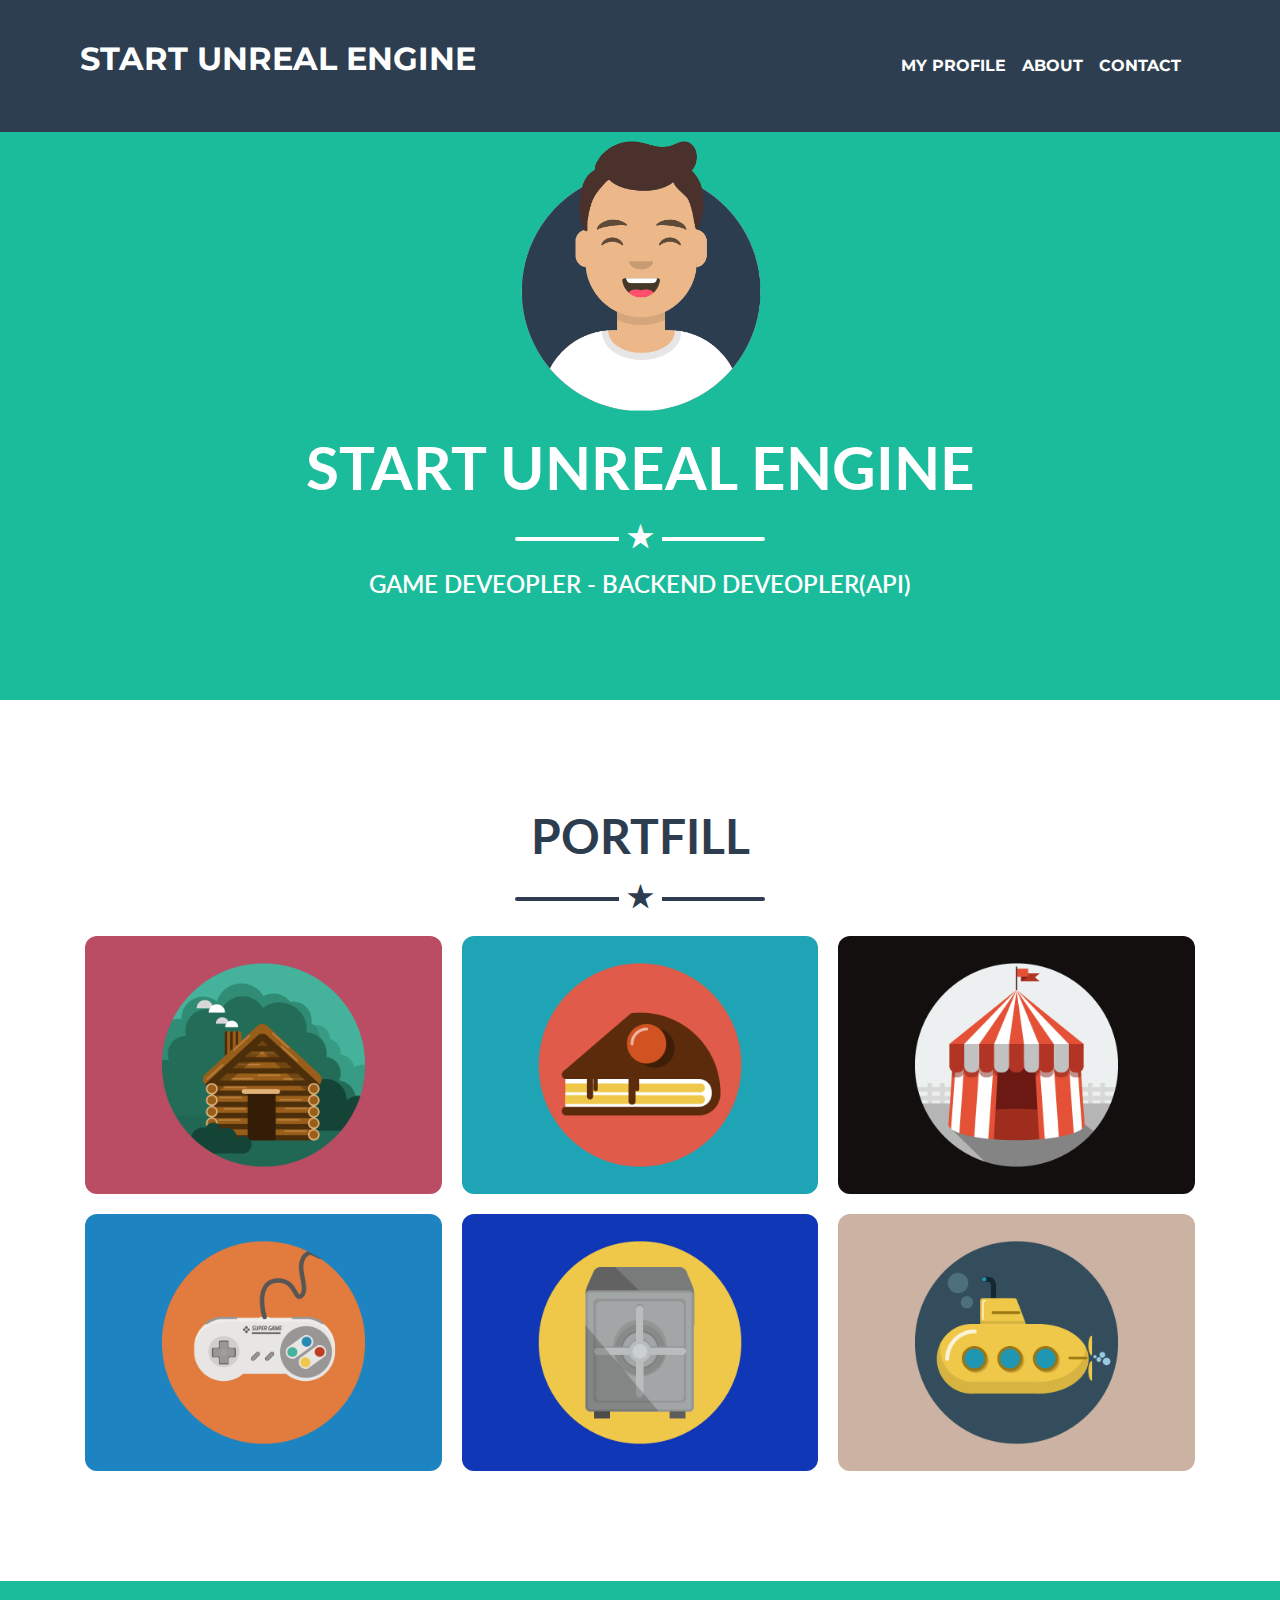
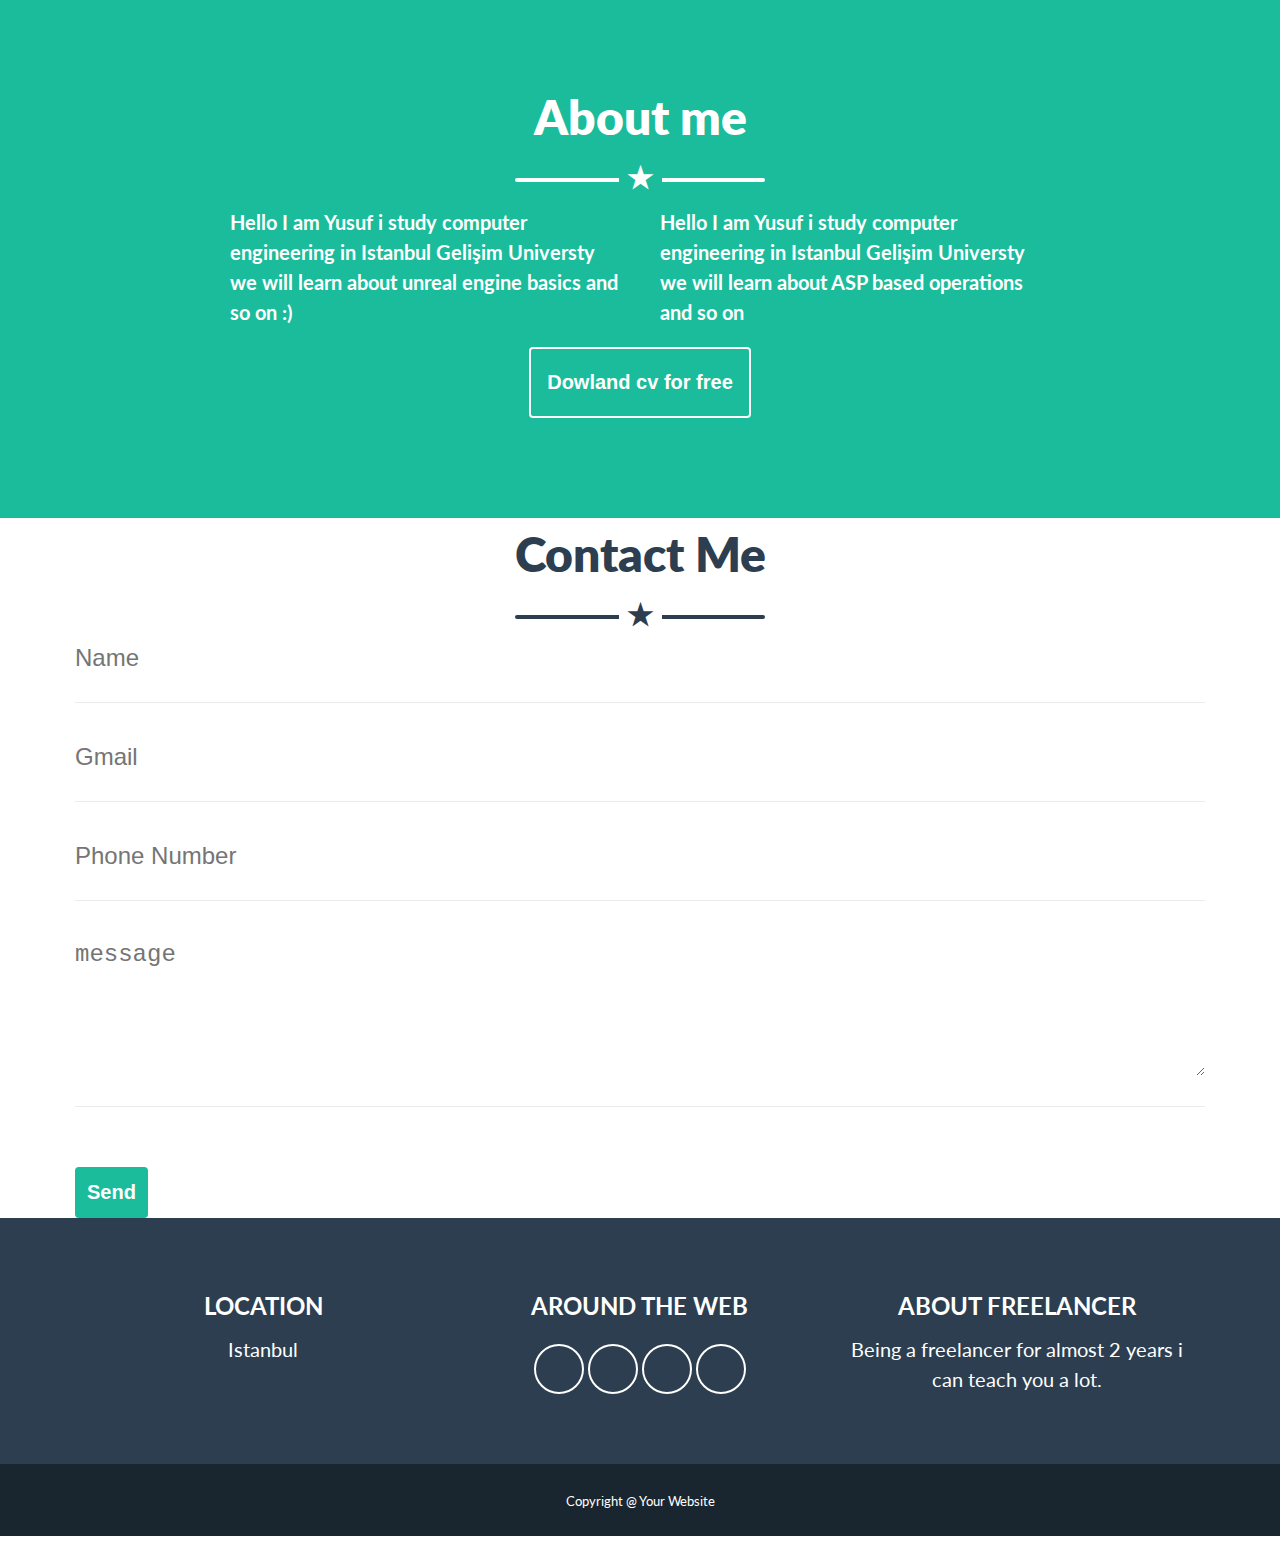
<file: CSSAPP/index.html>
<!DOCTYPE html>
<html lang="en">

<head>
    <meta charset="UTF-8">
    <meta name="viewport" content="width=device-width, initial-scale=1.0">
    <meta name="descirption" content="">
    <meta name="author" content="">
    <link rel="stylesheet" href="Styleapp.css">
    <link rel="preconnect" href="https://fonts.googleapis.com">
    <link rel="preconnect" href="https://fonts.gstatic.com" crossorigin>
    <link
        href="https://fonts.googleapis.com/css2?family=Lato:ital,wght@0,100;0,300;0,400;0,700;0,900;1,100;1,300;1,400;1,700;1,900&display=swap"
        rel="stylesheet">
    <link rel="stylesheet" href="https://cdnjs.cloudflare.com/ajax/libs/font-awesome/6.6.0/css/all.min.css"
        integrity="sha512-Kc323vGBEqzTmouAECnVceyQqyqdsSiqLQISBL29aUW4U/M7pSPA/gEUZQqv1cwx4OnYxTxve5UMg5GT6L4JJg=="
        crossorigin="anonymous" referrerpolicy="no-referrer" />
    <link rel="preconnect" href="https://fonts.googleapis.com">
    <link rel="preconnect" href="https://fonts.gstatic.com" crossorigin>
    <link href="https://fonts.googleapis.com/css2?family=Montserrat:ital,wght@0,100..900;1,100..900&display=swap"
        rel="stylesheet">
    <title>FreeLancer</title>
</head>

<body>
    <nav>
        <div class="container clearfix">
            <div id="logo-box">
                <a href="/" class="logo">
                    Start Unreal Engine
                </a>

            </div>
            <div class="nav-links responsive">
                <ul>
                    <li class="nav-item nav-icon">
                        <a href="#" class="nav-link">
                            <i class="fa-solid fa-bars"></i>
                        </a>
                    </li>
                    <li class="nav-item">
                        <a href="#" class="nav-link">
                            My Profile
                        </a>
                    </li>
                    <li class="nav-item">
                        <a href="#" class="nav-link">
                            About
                        </a>
                    </li>
                    <li class="nav-item">
                        <a href="#" class="nav-link">
                            Contact
                        </a>
                    </li>
                </ul>
            </div>
        </div>

    </nav>

    <header>
        <div class="container">
            <img id="profil-img" class="img-flud" src="images/avatar.png" alt="">
            <h1>
                Start Unreal Engine
            </h1>
            <hr class="star-light">
            <h2>Game Deveopler - Backend Deveopler(API)</h2>
        </div>
    </header>
    <section id="section-a">
        <div class="container">
            <h2>
                Portfill
            </h2>
            <hr class="star-dark">

            <div id="port-images" class="clearfix">
                <div class="col">
                    <div class="port-item">
                        <a href="#">
                            <img src="images/cabin.png" class="img-flud-a" alt="">

                            <div class="img-overlay">
                                <div class="icon">
                                    <i class="fa-solid fa-plus"></i>
                                </div>
                            </div>
                        </a>
                    </div>

                </div>
                <div class="col">
                    <div class="port-item">
                        <a href="#">
                            <img src="images/cake.png" class="img-flud-a" alt="">

                            <div class="img-overlay">
                                <div class="icon">
                                    <i class="fa-solid fa-plus"></i>
                                </div>
                            </div>
                        </a>
                    </div>
                </div>
                <div class="col">
                    <div class="port-item">
                        <a href="#">
                            <img src="images/circus.png" class="img-flud-a" alt="">

                            <div class="img-overlay">
                                <div class="icon">
                                    <i class="fa-solid fa-plus"></i>
                                </div>
                            </div>
                        </a>
                    </div>

                </div>
                <div class="col">
                    <div class="port-item">
                        <a href="#">
                            <img src="images/game.png" class="img-flud-a" alt="">

                            <div class="img-overlay">
                                <div class="icon">
                                    <i class="fa-solid fa-plus"></i>
                                </div>
                            </div>
                        </a>
                    </div>

                </div>

                <div class="col">
                    <div class="port-item">
                        <a href="#">
                            <img src="images/safe.png" class="img-flud-a" alt="">

                            <div class="img-overlay">
                                <div class="icon">
                                    <i class="fa-solid fa-plus"></i>
                                </div>
                            </div>
                        </a>
                    </div>

                </div>

                <div class="col">
                    <div class="port-item">
                        <a href="#">
                            <img src="images/submarine.png" class="img-flud-a" alt="">

                            <div class="img-overlay">
                                <div class="icon">
                                    <i class="fa-solid fa-plus"></i>
                                </div>
                            </div>
                        </a>
                    </div>

                </div>

            </div>


        </div>
    </section>
    <section id="section-b">
        <h2 id="b-h2">About me</h2>
        <hr class="star-light">
        <div id="about-text" class="clearfix">
            <div class="left">
                <p class="text">
                    Hello I am Yusuf i study computer engineering in Istanbul Gelişim Universty we will learn about
                    unreal engine basics and so on :)
                </p>
            </div>
            <div class="right">
                <p class="text">
                    Hello I am Yusuf i study computer engineering in Istanbul Gelişim Universty we will learn about ASP
                    based operations and so on
                </p>
            </div>
        </div>

        <button class="btn btn-outline"><i class="fa-solid fa-download"></i> Dowland cv for free</button>
    </section>
    <section id="section-c">
        <div class="container">
            <h2 style="text-align: center;">
                Contact Me
            </h2>
            <hr class="star-dark" style="text-align: center;">
            <form action="" id="form">
                <div class="form-group">
                    <input type="text" id="name" placeholder="Name">
                </div>
                <div class="form-group">
                    <input type="text" id="gmail" placeholder="Gmail">
                </div>
                <div class="form-group">
                    <input type="text" id="phone" placeholder="Phone Number">
                </div>
                <div class="form-group">
                    <textarea id="message" rows="5" placeholder="message"></textarea>
                </div>
                <button class="btn btn-primary">
                    Send
                </button>

            </form>
        </div>
    </section>
    <footer>
        <div class="container clearfix" >
            <div class="col">
                <h4 style="text-transform: uppercase;">
                    Location
                </h4>
                <p>
                    Istanbul
                </p>          
            </div>
            <div class="col">
                <h4 style="text-transform: uppercase;">
                    Around the Web
                </h4>     
                 <ul>
                    <li>
                        <button class="btn btn-outline btn-social">
                            <i class="fa-brands fa-facebook"></i>
                        </button>
                    </li>
                    <li>
                        <button class="btn btn-outline btn-social">
                            <i class="fa-brands fa-instagram"></i>
                        </button>
                    </li>  
                        <button class="btn btn-outline btn-social">
                            <i class="fa-brands fa-x-twitter"></i>
                        </button>
                    </li>
                    <li>
                        <button class="btn btn-outline btn-social">
                            <i class="fa-brands fa-linkedin"></i>
                        </button>
                    </li>
                 </ul> 
            </div>
            <div class="col">
                <h4 style="text-transform: uppercase;">
                    About FreeLancer
                </h4>     
                <p>
                    Being a freelancer for almost 2 years i can teach you a lot.
                </p>     
            </div>
        </div>
    </footer>
    <div class="copyright">
        <div class="container">
            <small>Copyright @ Your Website</small>
        </div>
    </div>
    <script src="https://code.jquery.com/jquery-3.7.1.js" integrity="sha256-eKhayi8LEQwp4NKxN+CfCh+3qOVUtJn3QNZ0TciWLP4=" crossorigin="anonymous"></script>
   
</body>

</html>
</file>
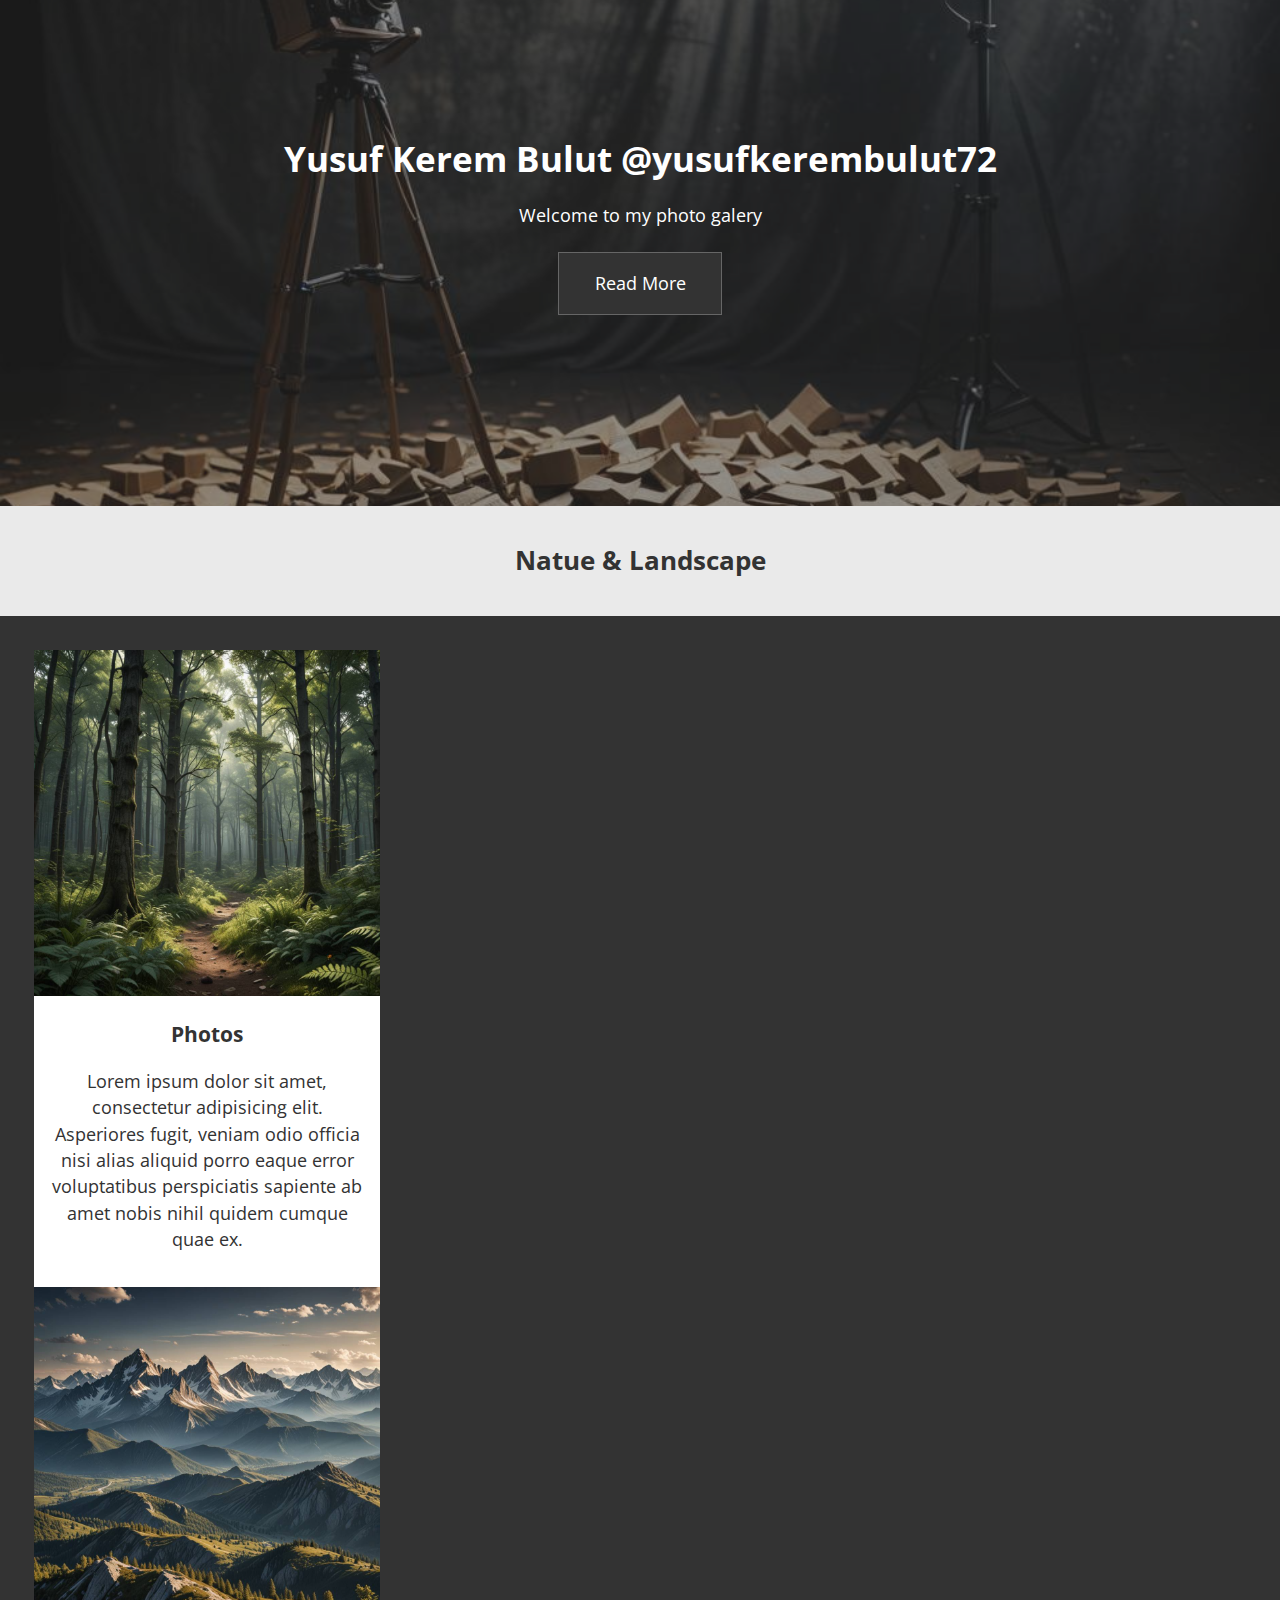
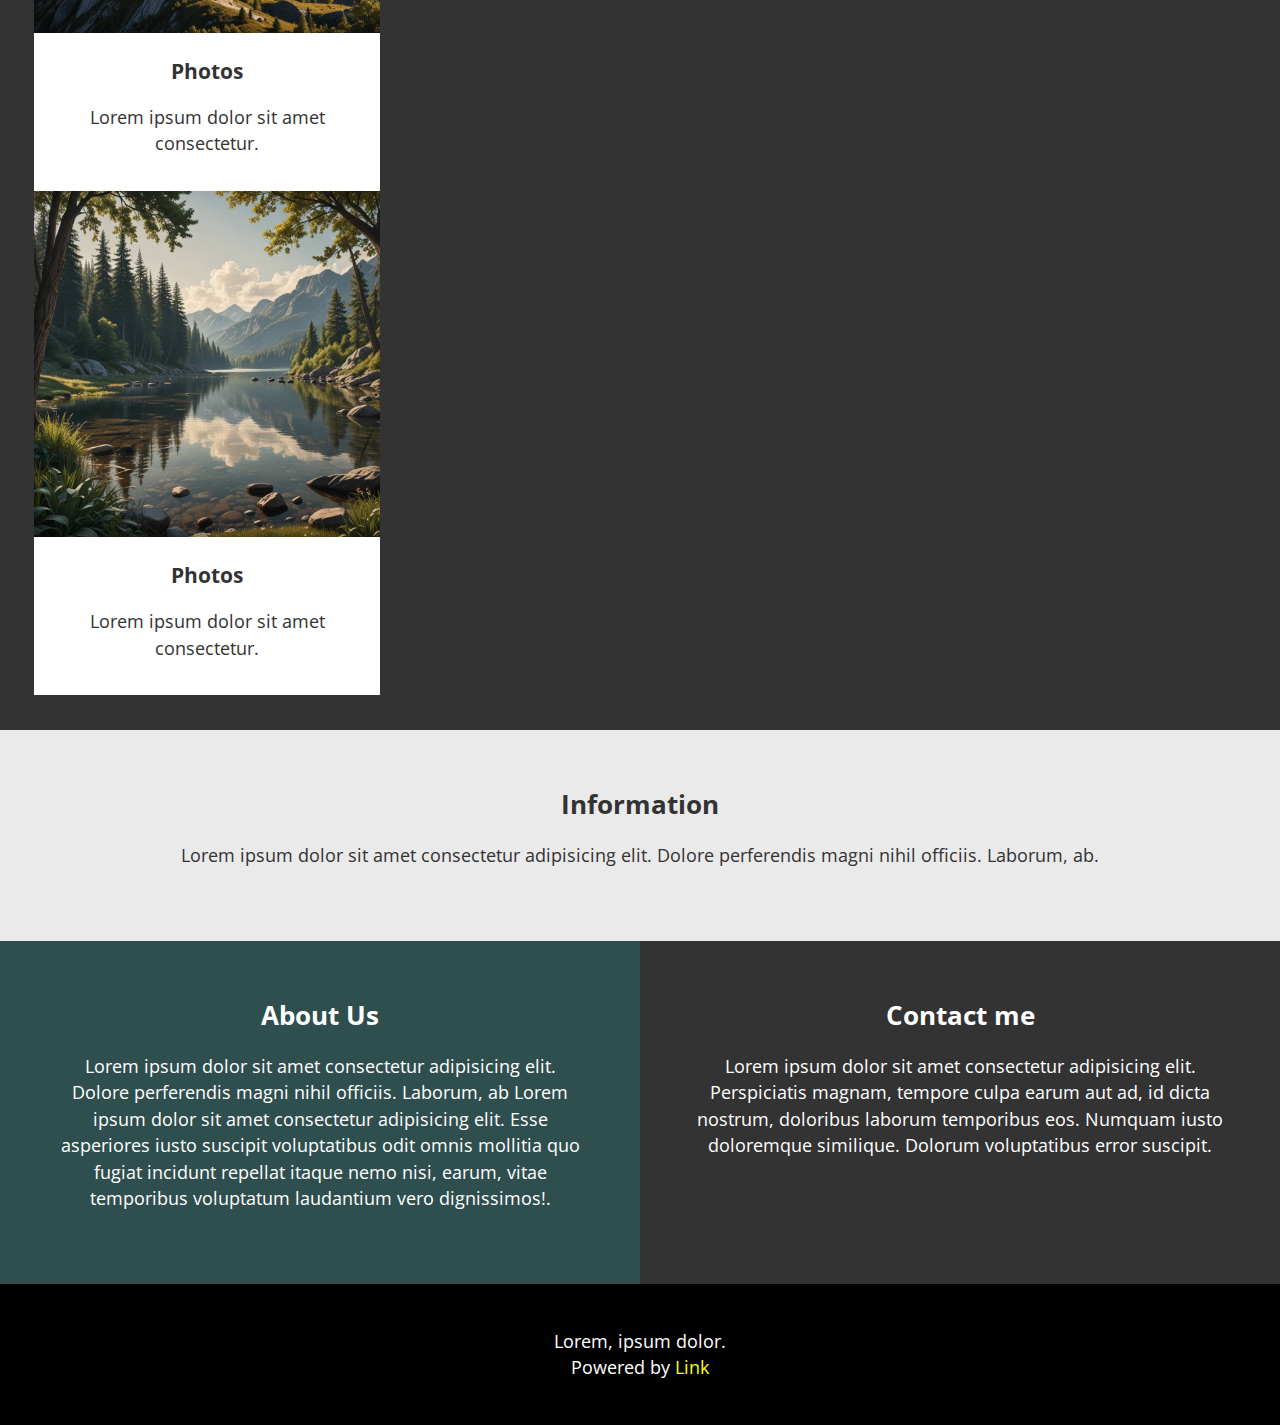
<file: Responsive site/index.html>
<!DOCTYPE html>
<html lang="en">

<head>
    <meta charset="UTF-8">
    <meta name="viewport" content="width=device-width, initial-scale=1.0">
    <title>Document</title>
    <link rel="preconnect" href="https://fonts.googleapis.com">
    <link rel="preconnect" href="https://fonts.gstatic.com" crossorigin>
    <link href="https://fonts.googleapis.com/css2?family=Open+Sans:ital,wght@0,300..800;1,300..800&display=swap"
        rel="stylesheet">
    <link rel="stylesheet" href="https://cdnjs.cloudflare.com/ajax/libs/font-awesome/6.6.0/css/all.min.css"
        integrity="sha512-Kc323vGBEqzTmouAECnVceyQqyqdsSiqLQISBL29aUW4U/M7pSPA/gEUZQqv1cwx4OnYxTxve5UMg5GT6L4JJg=="
        crossorigin="anonymous" referrerpolicy="no-referrer" />
    <link rel="stylesheet" href="style.css">
</head>

<body>

    <header>
        <div class="bg-image"></div>
        <div class="content">
            <h1>Yusuf Kerem Bulut <i class="fa-solid fa-camera"></i> @yusufkerembulut72</h1>
            <p>Welcome to my photo galery </p>
            <a href="#" class="btn">Read More</a>
        </div>

    </header>
    <main>
        <section id="section-a">
            <div class="content">
                <h2>Natue & Landscape</h2>
            </div>
        </section>
        <section id="section-b">
            <ul>
                <li>
                    <div class="col">
                        <img src="Images/Manzara1.png" alt="">
                        <div class="col-content">
                            <h3 class="col-title">Photos</h3>
                            <p>Lorem ipsum dolor sit amet, consectetur adipisicing elit. Asperiores fugit, veniam odio
                                officia nisi alias aliquid porro eaque error voluptatibus perspiciatis sapiente ab amet
                                nobis nihil quidem cumque quae ex.</p>
                        </div>
                    </div>
                    <div class="col">
                        <img src="Images/Manzara2.png" alt="">
                        <div class="col-content">
                            <h3 class="col-title">Photos</h3>
                            <p>Lorem ipsum dolor sit amet consectetur.</p>
                        </div>
                    </div>
                    <div class="col">
                        <img src="Images/Manzara3.png" alt="">
                        <div class="col-content">
                            <h3 class="col-title">Photos</h3>
                            <p>Lorem ipsum dolor sit amet consectetur.</p>
                        </div>
                    </div>
                </li>
            </ul>

        </section>
        <section id="section-c">
            <div class="content">
                <h2><i class="fa-solid fa-circle-info"></i> Information</h2>
                <p>Lorem ipsum dolor sit amet consectetur adipisicing elit. Dolore perferendis magni nihil officiis.
                    Laborum, ab.</p>
            </div>
        </section>
        <section id="section-d" class="clearfix">
            <div class="box">
                <h2 class="content-title">About Us</h2>
                <p>Lorem ipsum dolor sit amet consectetur adipisicing elit. Dolore perferendis magni nihil officiis.
                    Laborum, ab Lorem ipsum dolor sit amet consectetur adipisicing elit. Esse asperiores iusto suscipit voluptatibus odit omnis mollitia quo fugiat incidunt repellat itaque nemo nisi, earum, vitae temporibus voluptatum laudantium vero dignissimos!.</p>
            </div>
            <div class="box">
                <h2 class="content-title">Contact me</h2>
                <p>Lorem ipsum dolor sit amet consectetur adipisicing elit. Perspiciatis magnam, tempore culpa earum aut
                    ad, id dicta nostrum, doloribus laborum temporibus eos. Numquam iusto doloremque similique. Dolorum
                    voluptatibus error suscipit.</p>

            </div>
        </section>
    </main>
    <footer>
        <div>Lorem, ipsum dolor.</div>
        <div>Powered by <a href="#">Link</a></div>
    </footer>

</body>

</html>
</file>
<file: CSSAPP/Styleapp.css>
* {
  padding: 0;
  margin: 0;
  box-sizing: border-box;
}

html {
  font-size: 10px;
}

nav {
  width: 100%;
  font-family: Montserrat;
  background-color: #2C3E4F;
  color: #fff;
  padding-top: 3rem;
  padding-bottom: 3rem;
  position: fixed;
  z-index: 500;
}

body {
  font-family: "Lato", sans-serif;
  font-size: 1.6rem;
  font-weight: 400;
  line-height: 1.5;
  background-color: #fff;
}

.clearfix::after {
  content: "";
  display: block;
  clear: both;
}

.container {
  width: 100%;
  margin-left: auto;
  margin-right: auto;
  padding-left: 0.5rem;
  padding-right: 0.5rem;
}
.nav-icon{
  display: none;
}
@media (max-width: 992px){
  #logo-box{
    float: none;
    text-align: left;
  }
  .nav-links{
    float: none;
  }
  .nav-links .nav-link{
    padding: 0;
    font-size: 2rem;
  }
  .nav-links .nav-item{
     float: none;
     text-align: left;
  }
  .nav-icon{
    display: block;
    position: absolute;
    padding-top: 1rem;
    padding-right: 0.5rem;
    font-size: 3rem;
  }
  .nav-links.responsive li:not(:first-child){
      display: none;
  }
}

@media(min-width:576px) {
  html{
    font-size: 7px;
  }
  .container{
    max-width: 540px;
  }
  .col{
    width: 100%;
    padding: 1rem;
  }
  #about-text .left ,  #about-text .left {
    float: none;
    width: 100%;
    padding-right: 5px;
    padding-right: 25px;
  }
  #about-text .text{
    font-size: 2rem;
  }

}
@media(min-width:768px) {
  html{
    font-size: 8px;
  }
  .container{
    max-width: 720px;
  }
  .col{
    width: 50%;
    padding: 2rem;
  }
}
@media(min-width:992px) {
  html{
    font-size: 9px;
  }
  .container{
    max-width: 960px;
  }
  .col{
    width: 33.333%;
    padding: 2.4rem;
  }
}
@media(min-width:1200px) {
  html{
    font-size: 10px;
  }
  .container{
    max-width: 1140px;
  }
}

#logo-box {
  float: left;
  padding: 0.5rem;
}

#logo-box .logo {
  text-transform: uppercase;
  color: #fff;
  font-weight: 700;
  font-size: 3.2rem;
}

a,
a:visited {
  color: #fff;
  text-decoration: none;
}

.nav-links {
  color: #fff;
  float: right;
  text-decoration: none;
}

.nav-links .nav-item {
  float: left;
  margin: 0.8rem;
}

.nav-links {
  text-transform: uppercase;

  color: #fff;
  font-size: 1.6rem;
  font-weight: 700;
  display: block;
  padding: 1.6rem;
  transition: color 0.4s;
}

.nav-links .nav-link:hover {
  color: #1ABC9B;
}

h1 h2 h3 h4 h5 h6 {
  font-size: 700;
  font-family: Monserrat;
  text-transform: uppercase;
  
}

ul {
  list-style: none;
}

header {
  background-color: #1ABC9B;
  height: 700px;
  padding-top: calc(106px + 3rem);
  text-align: center;
}

.img-flud {
  max-width: 280px;
  height: auto;
}

header h1 {
  color: #fff;
  font-size: 6rem;
  font-weight: 700;
  text-transform: uppercase;
}
header h2{
  color: #fff;
  font-size: 2.4rem;
  font-weight: 600;
  text-transform: uppercase;
}

.star-light {
  border: none;
  border-top: 0.4rem solid #fff;
  max-width: 25rem;
  border-radius: 4px;
  margin: 2.5rem auto;
  overflow: visible;
  height: 0;
}
.star-dark {
  border: none;
  border-top: 0.4rem solid #2d3d4f;
  max-width: 25rem;
  border-radius: 4px;
  margin: 2.5rem auto;
  overflow: visible;
  height: 0;
}
.star-light::after{
  content: "\2605";
  color: #fff;
  font-weight: 900;
  font-size: 3rem;
  top: -2.8rem;
  position: relative;
  padding: 0 8px;
  background-color: #1ABC9B;
}
.star-dark::after{
  content: "\2605";
  color: #2d3d4f;
  font-weight: 900;
  font-size: 3rem;
  top: -2.8rem;
  position: relative;
  padding: 0 8px;
  background-color: #fff;
}

#section-a{
  padding-top: 10rem;
  padding-bottom: 10rem;
  background-color: #fff;
  text-align: center;
}
#section-b{
  padding-top: 10rem;
  padding-bottom: 10rem;
  background-color: #1ABC9B;
  text-align: center;
  display: block;
  color: #fff;
}
#section-a .container h2{
  text-transform: uppercase;
  font-size: 4.8rem;
  color: #2d3d4f;
}
hr.star-dark{
  border-color: #2d3d4f;

}
.col{
  float: left;
  width: 33.333%;
  padding: 10px;

}
.port-item{
  display: block;
  position: relative;
}
.img-flud-a{
  max-width: 100%;
  max-height: auto;
}
.port-item img{
  display: block;
  border-radius: 12px;
}
.img-overlay{
  position: absolute;
  top: 0;
  left: 0;
  height: 100%;
  width: 100%;
  background-color: #1ABC9B;
  opacity: 0;
  transition: opacity 0.4s;
}
.img-overlay .icon{
    color: #fff;
    font-size: 8rem;
    position: absolute;
    top: 50%;
    left: 50%;
    transform: translate(-50%,-50%);
}
.img-overlay:hover{
  opacity: 0.8; 
  border-radius: 12px;
}
#section-b #b-h2{
  font-weight: 800;
  font-size: 4.8rem;
 
}
#section-b .text{
  color: #fff;
  font-weight: 700;
  
}
#about-text{
  text-align: left;
 font-size: 2rem;
}
#section-b .left{
  float: left;
  width: 50%;
  padding-right: 2rem;
  padding-left: 23rem;
}
#section-b .right{
  float: right;
  width: 50%;
  padding-left: 2rem;
  padding-right: 23rem;
}
.btn{
  margin-top: 2rem;
  font-size: 2rem;
  font-weight: 700;
  display: inline-block;
  border: 2px solid #fff;
  cursor: pointer;
  border-radius: 0.4rem;
}
.btn-outline:hover{
  transition: all 0.4s;
  background-color: #fff;
  color: black;
 
}
.btn-outline{
  color: #fff;
  border-color: #fff;
  background-color: transparent;
  padding: 2.2rem 1.6rem;
}
.btn-primary{
  background-color: #1ABC9B;
  border-color: #1ABC9B;
  padding: 1.2rem 1rem;
  color: #fff;
}
.btn-primary:hover{
  background-color: #128f76;
  border-color: #128f76;
}
#section-c h2{
  font-size: 4.8rem;
  color: #2C3E4F;
  font-weight: 800;
  background-color: #fff;
}
.contact-form{
  width: 70%;
  margin: 0 auto;
  text-align: left;
}
.form-group{
  border-bottom: 1px solid #e9ece9;
  padding-bottom: 3rem;
  margin-bottom: 4rem;

}
.form-group input, .form-group textarea{
  border: none;
  width: 100%;
  display: block;
  font-size: 2.4rem;
  
}
.form-group input:focus{
  outline: 0;
}
.form-group textarea:focus{
  outline: 0;
}
footer{
  background-color: #2C3E4F;
  color: #fff;
  padding-top: 6rem;
  padding-bottom: 6rem;
  text-align: center;
}
footer h4{
  font-size: 2.4rem;
}
footer p{
  font-size: 2rem;
  margin-top: 1rem;
}
.btn-social{
  text-align: center;
  width: 5rem;
  height: 5rem;
  border-radius: 50%;
  font-size: 2rem;
  line-height: 2rem; 
  padding: 1rem 1.2rem;
}
footer li{
  display: inline-block;
}
.copyright{
  color: #fff;
  text-align: center;
  background-color: #19262f;
  padding-top: 2.4rem;
  padding-bottom: 2.4rem;
}
</file>
<file: Responsive site/style.css>
*{
    margin: 0;
    padding: 0;
    box-sizing: border-box;
}
html{
    font-size: 7px;
}
body{
    font-family: "Open Sans", sans-serif;
    color: white;
    font-size: 1.6rem;
    line-height: 1.5;
    text-align: center;
    background-color: #333;

}
a{
    text-decoration: none;
}
p{
    padding: 1.6rem 0;
}
img{
    width: 100%;
    height: auto;
}
header{
    height: 46rem;
    
}
header .bg-image{
    position:absolute;
    background-image: url(Images/arkaplan1.png);
    background-size: cover;
    background-position: center;
    height: 46rem;
    width: 100%;
    opacity: 0.5;
    z-index: -1;
   
}
header h1{
    padding: 12rem;
    padding-bottom: 0;
}
.clearfix::after{
      content: " ";
      display: block;
      clear: both;
}
.btn{
    display: inline-block;
    background-color: #333;
    color: white;
    border: 1px solid #666;
    padding: 1.6rem 3.2rem;
    margin: 0.5rem;
    transition: all 0.8s;
}
.btn:hover{
    background-color: #fff;
    color: #333;
}
#section-a{
background-color: #eaeaea;
color: #333;
padding: 3.2rem 0;
}
#section-b{
    padding: 2rem;
    text-align: center;
   
}

#section-b li{
    
    color: #333;
    background: #fff;
    margin-bottom: 1.5rem;
}
#section-b ul{
    justify-content: left;
    list-style: none;
    
}
.col-content{
    padding: 1.5rem;
}

#section-c{
    background-color: #eaeaea;
    color: #333;
    padding: 5rem;
}
#section-d .box{
    padding: 5rem;


}
#section-d .box:first-child{
    background-color: darkslategray;
    
}
footer{
    padding: 4rem;
    background: black;
}
footer a{
    color: yellow;
}
footer a:hover{
    transition: all 1s;
    color: rgb(255, 0, 0);
}
@media screen and (min-width: 800px) {
    
    html{
        font-size: 9px;
    }
    
}
@media screen and (min-width: 1200px) {
    
    html{
        font-size: 11px;
    }
    #section-b li{
     
        width: 28%;
        margin: 1%;
        
       
    }
    .box{
        width: 50%;
        float: left;
    }
    
}
</file>
